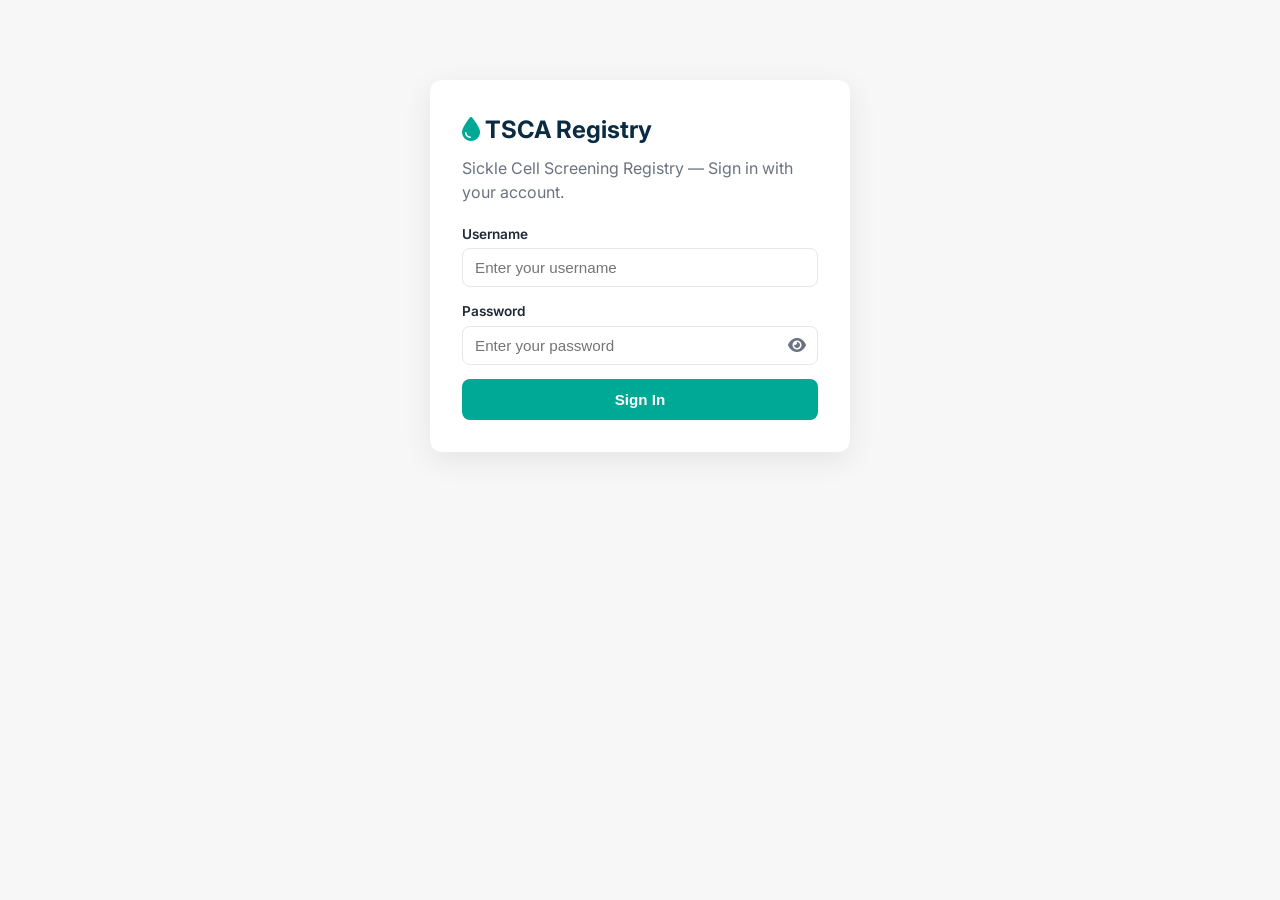
<file: registry-admin.html>
<!doctype html>
<html lang="en">
<head>
  <meta charset="utf-8">
  <meta name="viewport" content="width=device-width, initial-scale=1">
  <title>TSCA Sickle Cell Screening Registry</title>
  <link rel="icon" href="images/logo.jpg" type="image/jpeg">
  <link href="https://fonts.googleapis.com/css2?family=Inter:wght@300;400;500;600;700;900&display=swap" rel="stylesheet">
  <link rel="stylesheet" href="https://cdnjs.cloudflare.com/ajax/libs/font-awesome/6.4.0/css/all.min.css">
  <link rel="stylesheet" href="css/registry.css">
</head>
<body>
  <!-- Auth Screen -->
  <div id="authScreen">
    <div class="auth-card">
      <h2><i class="fa-solid fa-droplet" style="color:var(--reg-accent)"></i> TSCA Registry</h2>
      <p>Sickle Cell Screening Registry — Sign in with your account.</p>
      <form id="authForm">
        <div class="form-group" style="margin-bottom:14px">
          <label>Username</label>
          <input id="authUsername" type="text" placeholder="Enter your username" required autocomplete="username">
        </div>
        <div class="form-group" style="margin-bottom:14px">
          <label>Password</label>
          <div class="pw-wrap">
            <input id="authPassword" type="password" placeholder="Enter your password" required autocomplete="current-password">
            <button type="button" class="pw-toggle" onclick="togglePw(document.getElementById('authPassword'),this)"><i class="fa-solid fa-eye"></i></button>
          </div>
        </div>
        <button type="submit" class="btn-primary" style="width:100%">Sign In</button>
      </form>
      <div id="authStatus" class="reg-alert reg-alert-error hidden" style="margin-top:12px"></div>
    </div>
  </div>

  <!-- App Shell -->
  <div id="appShell" class="reg-shell hidden">
    <header class="reg-header">
      <div class="reg-header-inner">
        <h1><i class="fa-solid fa-droplet"></i> TSCA Screening Registry</h1>
        <nav class="reg-header-nav">
          <button data-nav="dashboard" class="active"><i class="fa-solid fa-gauge"></i> Dashboard</button>
          <button data-nav="participants"><i class="fa-solid fa-users"></i> Participants</button>
          <button data-nav="register"><i class="fa-solid fa-user-plus"></i> Register</button>
          <button data-nav="screening"><i class="fa-solid fa-flask"></i> Screening</button>
          <button data-nav="events"><i class="fa-solid fa-calendar"></i> Events</button>
          <button data-nav="reports"><i class="fa-solid fa-chart-bar"></i> Reports</button>
          <button data-nav="pending-review" data-min-role="SUPERVISOR"><i class="fa-solid fa-clipboard-check"></i> Reviews</button>
          <button data-nav="admin-users" data-min-role="ADMINISTRATOR"><i class="fa-solid fa-user-shield"></i> Users</button>
          <button data-nav="registrations" data-min-role="ADMINISTRATOR"><i class="fa-solid fa-clipboard-list"></i> Registrations</button>
          <button data-nav="screening-requests" data-min-role="ADMINISTRATOR"><i class="fa-solid fa-calendar-check"></i> Screening Requests</button>
        </nav>
        <div class="reg-header-right">
          <span id="offlineIndicator" class="reg-offline-badge hidden" title="Offline mode - changes will sync when back online"><i class="fa-solid fa-wifi-slash"></i> Offline</span>
          <span id="queueIndicator" class="reg-queue-badge hidden" title="Pending offline submissions"></span>
          <span id="roleIndicator" class="reg-role-badge"></span>
          <span id="userBadge" class="reg-user-badge"></span>
          <button class="btn-logout" onclick="window.__regLogout()" title="Logout"><i class="fa-solid fa-right-from-bracket"></i> Logout</button>
        </div>
      </div>
    </header>
    <main class="reg-main">
      <div id="mainContent"></div>
    </main>
  </div>

  <script src="config.js"></script>
  <script src="js/registry.js" defer></script>
  <script>
    if ('serviceWorker' in navigator) {
      navigator.serviceWorker.register('/sw.js').then(reg => {
        console.log('SW registered:', reg.scope);
      }).catch(err => console.log('SW registration failed:', err));
    }
  </script>
</body>
</html>
</file>
<file: css/registry.css>
/* TSCA Sickle Cell Screening Registry */

/* === Base === */
:root {
  --reg-primary: #0A2B42;
  --reg-accent: #00A896;
  --reg-bg: #f7f7f7;
  --reg-card: #fff;
  --reg-text: #1F2937;
  --reg-muted: #6B7280;
  --reg-border: #e5e7eb;
  --reg-success: #166534;
  --reg-success-bg: #dcfce7;
  --reg-error: #991b1b;
  --reg-error-bg: #fee2e2;
  --reg-warning: #92400e;
  --reg-warning-bg: #fef3c7;
  --reg-info: #1e40af;
  --reg-info-bg: #dbeafe;
  --reg-radius: 12px;
}

* { box-sizing: border-box; }

body {
  margin: 0;
  font-family: 'Inter', system-ui, -apple-system, sans-serif;
  background: var(--reg-bg);
  color: var(--reg-text);
  line-height: 1.5;
  -webkit-text-size-adjust: 100%;
}

/* === Shell === */
.reg-shell { min-height: 100vh; }
.reg-header {
  background: var(--reg-primary);
  color: #fff;
  padding: 14px 16px;
  position: sticky;
  top: 0;
  z-index: 100;
}
.reg-header-inner {
  max-width: 1200px;
  margin: 0 auto;
  display: flex;
  align-items: center;
  justify-content: space-between;
  flex-wrap: wrap;
  gap: 10px;
}
.reg-header h1 { margin: 0; font-size: 1.1rem; font-weight: 700; }
.reg-header-nav { display: flex; gap: 8px; flex-wrap: wrap; }
.reg-header-nav button, .reg-header-nav a {
  background: transparent;
  border: 1px solid rgba(255,255,255,.3);
  color: #fff;
  padding: 8px 14px;
  border-radius: 8px;
  font-size: .85rem;
  cursor: pointer;
  text-decoration: none;
  transition: all .2s;
}
.reg-header-nav button:hover, .reg-header-nav a:hover {
  background: var(--reg-accent);
  border-color: var(--reg-accent);
}
.reg-header-nav .active { background: var(--reg-accent); border-color: var(--reg-accent); }
.reg-user-badge {
  font-size: .8rem;
  opacity: .8;
  margin-left: auto;
}

.reg-main { max-width: 1200px; margin: 0 auto; padding: 20px 16px; }

/* === Auth Card === */
.auth-card {
  max-width: 420px;
  margin: 80px auto;
  background: var(--reg-card);
  border-radius: var(--reg-radius);
  box-shadow: 0 8px 30px rgba(0,0,0,.08);
  padding: 32px;
}
.auth-card h2 { margin: 0 0 8px; color: var(--reg-primary); }
.auth-card p { color: var(--reg-muted); margin: 0 0 20px; }

/* === Cards & Panels === */
.reg-card {
  background: var(--reg-card);
  border-radius: var(--reg-radius);
  box-shadow: 0 4px 20px rgba(0,0,0,.06);
  padding: 20px;
  margin-bottom: 16px;
}
.reg-card h2 { margin: 0 0 12px; font-size: 1.1rem; color: var(--reg-primary); }
.reg-card h3 { margin: 0 0 8px; font-size: 1rem; color: var(--reg-primary); }

/* === Stats Grid === */
.stat-grid {
  display: grid;
  grid-template-columns: repeat(auto-fit, minmax(140px, 1fr));
  gap: 12px;
}
.stat-box {
  padding: 16px;
  border: 1px solid var(--reg-border);
  border-radius: var(--reg-radius);
  text-align: center;
}
.stat-box strong { display: block; font-size: 1.8rem; color: var(--reg-primary); }
.stat-box span { font-size: .85rem; color: var(--reg-muted); }

/* === Action Buttons === */
.action-grid {
  display: grid;
  grid-template-columns: repeat(auto-fit, minmax(180px, 1fr));
  gap: 12px;
}
.action-btn-reg {
  display: flex;
  align-items: center;
  gap: 10px;
  padding: 16px;
  background: var(--reg-card);
  border: 2px solid var(--reg-border);
  border-radius: var(--reg-radius);
  cursor: pointer;
  transition: all .2s;
  text-decoration: none;
  color: var(--reg-text);
  font-size: .95rem;
  font-weight: 600;
}
.action-btn-reg:hover {
  border-color: var(--reg-accent);
  background: #f0fdf9;
}
.action-btn-reg i { font-size: 1.4rem; color: var(--reg-accent); }

/* === Forms === */
.form-grid {
  display: grid;
  grid-template-columns: 1fr 1fr;
  gap: 14px;
}
.form-group { display: flex; flex-direction: column; }
.form-group.full { grid-column: 1 / -1; }
.form-group label {
  font-size: .85rem;
  font-weight: 600;
  margin-bottom: 4px;
  color: var(--reg-text);
}
.form-group label .required { color: var(--reg-error); }
.form-group input, .form-group select, .form-group textarea {
  padding: 10px 12px;
  border: 1px solid var(--reg-border);
  border-radius: 8px;
  font-size: .95rem;
  transition: border .2s;
  width: 100%;
}
.form-group input:focus, .form-group select:focus, .form-group textarea:focus {
  outline: none;
  border-color: var(--reg-accent);
  box-shadow: 0 0 0 3px rgba(0,168,150,.15);
}
.form-group textarea { min-height: 80px; resize: vertical; }
.form-actions { display: flex; gap: 10px; flex-wrap: wrap; margin-top: 16px; }
.guardian-fields { display: none; }
.guardian-fields.show { display: grid; }

.btn-primary {
  padding: 12px 24px;
  background: var(--reg-accent);
  color: #fff;
  border: none;
  border-radius: 8px;
  font-size: .95rem;
  font-weight: 600;
  cursor: pointer;
  transition: all .2s;
}
.btn-primary:hover { background: #008f80; }
.btn-primary:disabled { opacity: .6; cursor: not-allowed; }
.btn-secondary {
  padding: 12px 24px;
  background: transparent;
  color: var(--reg-primary);
  border: 2px solid var(--reg-border);
  border-radius: 8px;
  font-size: .95rem;
  font-weight: 600;
  cursor: pointer;
  transition: all .2s;
}
.btn-secondary:hover { border-color: var(--reg-primary); }

/* === Toolbar === */
.toolbar {
  display: flex;
  gap: 10px;
  flex-wrap: wrap;
  margin-bottom: 16px;
}
.toolbar input, .toolbar select {
  padding: 10px 12px;
  border: 1px solid var(--reg-border);
  border-radius: 8px;
  font-size: .9rem;
  flex: 1;
  min-width: 160px;
}
.toolbar button {
  padding: 10px 16px;
  background: var(--reg-primary);
  color: #fff;
  border: none;
  border-radius: 8px;
  cursor: pointer;
  font-size: .9rem;
  font-weight: 600;
}

/* === Desktop Table === */
.table-wrap { overflow-x: auto; -webkit-overflow-scrolling: touch; }
.data-table { width: 100%; border-collapse: collapse; min-width: 700px; }
.data-table th, .data-table td {
  padding: 10px 12px;
  border-bottom: 1px solid var(--reg-border);
  text-align: left;
  font-size: .9rem;
}
.data-table th {
  background: #f8fafc;
  color: #334155;
  font-weight: 600;
  position: sticky;
  top: 0;
}
.data-table tr:hover { background: #f9fafb; }

/* === Mobile Cards (shown instead of table on small screens) === */
.mobile-cards { display: none; }
.record-card {
  background: var(--reg-card);
  border: 1px solid var(--reg-border);
  border-radius: var(--reg-radius);
  padding: 16px;
  margin-bottom: 12px;
}
.record-card .card-header {
  display: flex;
  justify-content: space-between;
  align-items: flex-start;
  margin-bottom: 8px;
}
.record-card .card-id {
  font-weight: 700;
  color: var(--reg-primary);
  font-size: .9rem;
  word-break: break-all;
}
.record-card .card-name {
  font-size: 1.05rem;
  font-weight: 600;
  margin: 4px 0;
}
.record-card .card-meta {
  display: grid;
  grid-template-columns: 1fr 1fr;
  gap: 4px 12px;
  font-size: .85rem;
  color: var(--reg-muted);
  margin: 8px 0;
}
.record-card .card-meta span { display: flex; align-items: center; gap: 4px; }
.record-card .card-actions { margin-top: 10px; display: flex; gap: 8px; flex-wrap: wrap; }

/* === Status Badges === */
.badge {
  display: inline-block;
  padding: 3px 10px;
  border-radius: 999px;
  font-size: .75rem;
  font-weight: 600;
}
.badge-active { background: var(--reg-success-bg); color: var(--reg-success); }
.badge-inactive { background: var(--reg-error-bg); color: var(--reg-error); }
.badge-pending { background: var(--reg-warning-bg); color: var(--reg-warning); }
.badge-completed { background: var(--reg-success-bg); color: var(--reg-success); }
.badge-male { background: var(--reg-info-bg); color: var(--reg-info); }
.badge-female { background: #fce7f3; color: #9d174d; }
.badge-minor { background: var(--reg-warning-bg); color: var(--reg-warning); }
.badge-result-reactive { background: var(--reg-error-bg); color: var(--reg-error); }
.badge-result-as { background: var(--reg-warning-bg); color: var(--reg-warning); }
.badge-result-aa { background: var(--reg-success-bg); color: var(--reg-success); }
.badge-result-ss { background: #e0e7ff; color: #3730a3; }
.badge-referral { background: #fee2e2; color: #991b1b; }
.badge-confirmed { background: #dbeafe; color: #1e40af; }
.badge-cancelled { background: #f3f4f6; color: #6b7280; }

/* === Participant Profile === */
.profile-header { display: flex; align-items: center; gap: 16px; flex-wrap: wrap; margin-bottom: 16px; }
.profile-avatar {
  width: 60px; height: 60px;
  border-radius: 50%;
  background: var(--reg-accent);
  color: #fff;
  display: flex; align-items: center; justify-content: center;
  font-size: 1.5rem; font-weight: 700;
  flex-shrink: 0;
}
.profile-info h2 { margin: 0; font-size: 1.3rem; color: var(--reg-primary); }
.profile-info .tsca-id { font-size: .85rem; color: var(--reg-muted); }
.profile-grid {
  display: grid;
  grid-template-columns: repeat(auto-fit, minmax(200px, 1fr));
  gap: 12px;
}
.profile-field label { font-size: .8rem; color: var(--reg-muted); display: block; margin-bottom: 2px; }
.profile-field span { font-weight: 600; }

/* === Timeline === */
.timeline { position: relative; padding-left: 24px; }
.timeline::before {
  content: '';
  position: absolute;
  left: 8px;
  top: 0;
  bottom: 0;
  width: 2px;
  background: var(--reg-border);
}
.timeline-item { position: relative; margin-bottom: 20px; }
.timeline-item::before {
  content: '';
  position: absolute;
  left: -20px;
  top: 6px;
  width: 12px;
  height: 12px;
  border-radius: 50%;
  background: var(--reg-accent);
  border: 2px solid var(--reg-card);
}
.timeline-item .tl-date { font-size: .8rem; color: var(--reg-muted); margin-bottom: 4px; }
.timeline-item .tl-content {
  background: var(--reg-card);
  border: 1px solid var(--reg-border);
  border-radius: 8px;
  padding: 12px;
}
.timeline-item .tl-content h4 { margin: 0 0 4px; font-size: .95rem; }
.timeline-item .tl-content p { margin: 0; font-size: .85rem; color: var(--reg-muted); }

/* === Alerts === */
.reg-alert {
  padding: 12px 16px;
  border-radius: 8px;
  margin-bottom: 12px;
  font-size: .9rem;
}
.reg-alert-success { background: var(--reg-success-bg); color: var(--reg-success); }
.reg-alert-error { background: var(--reg-error-bg); color: var(--reg-error); }
.reg-alert-info { background: var(--reg-info-bg); color: var(--reg-info); }
.reg-alert-warning { background: var(--reg-warning-bg); color: var(--reg-warning); }

/* === Loading === */
.reg-loading { text-align: center; padding: 40px; color: var(--reg-muted); }
.reg-loading::after { content: ''; display: inline-block; width: 20px; height: 20px; border: 2px solid var(--reg-border); border-top-color: var(--reg-accent); border-radius: 50%; animation: spin .6s linear infinite; margin-left: 8px; vertical-align: middle; }
@keyframes spin { to { transform: rotate(360deg); } }

/* === Empty State === */
.empty-state { text-align: center; padding: 40px 20px; color: var(--reg-muted); }
.empty-state i { font-size: 2.5rem; margin-bottom: 12px; display: block; opacity: .4; }

/* === Pagination === */
.pagination {
  display: flex;
  justify-content: center;
  align-items: center;
  gap: 8px;
  margin-top: 16px;
  flex-wrap: wrap;
}
.pagination button {
  padding: 8px 14px;
  border: 1px solid var(--reg-border);
  background: var(--reg-card);
  border-radius: 6px;
  cursor: pointer;
  font-size: .85rem;
}
.pagination button:hover { border-color: var(--reg-accent); }
.pagination button.active { background: var(--reg-accent); color: #fff; border-color: var(--reg-accent); }
.pagination button:disabled { opacity: .4; cursor: not-allowed; }
.pagination span { font-size: .85rem; color: var(--reg-muted); }

/* === Section Header === */
.section-header {
  display: flex;
  justify-content: space-between;
  align-items: center;
  flex-wrap: wrap;
  gap: 10px;
  margin-bottom: 16px;
}

/* === Tabs === */
.reg-tabs {
  display: flex;
  gap: 4px;
  border-bottom: 2px solid var(--reg-border);
  margin-bottom: 16px;
  overflow-x: auto;
  -webkit-overflow-scrolling: touch;
}
.reg-tab {
  padding: 10px 16px;
  background: transparent;
  border: none;
  cursor: pointer;
  font-size: .9rem;
  font-weight: 600;
  color: var(--reg-muted);
  border-bottom: 2px solid transparent;
  margin-bottom: -2px;
  white-space: nowrap;
  transition: all .2s;
}
.reg-tab:hover { color: var(--reg-primary); }
.reg-tab.active { color: var(--reg-accent); border-bottom-color: var(--reg-accent); }

/* === Hidden utility === */
.hidden { display: none !important; }

/* === Responsive: Tablet === */
@media (max-width: 768px) {
  .form-grid { grid-template-columns: 1fr; }
  .stat-grid { grid-template-columns: repeat(2, 1fr); }
  .action-grid { grid-template-columns: 1fr 1fr; }
}

/* === Responsive: Mobile === */
@media (max-width: 600px) {
  .reg-header-nav { width: 100%; }
  .reg-header-nav button { flex: 1; font-size: .8rem; padding: 8px 6px; }
  .table-wrap { display: none; }
  .mobile-cards { display: block; }
  .stat-grid { grid-template-columns: 1fr 1fr; }
  .stat-box strong { font-size: 1.4rem; }
  .action-grid { grid-template-columns: 1fr; }
  .toolbar { flex-direction: column; }
  .toolbar input, .toolbar select { min-width: 0; }
  .reg-main { padding: 12px; }
  .reg-card { padding: 14px; }
  .profile-header { flex-direction: column; text-align: center; }
  .form-group input, .form-group select, .form-group textarea {
    font-size: 16px; /* Prevent zoom on iOS */
  }
  .section-header { flex-direction: column; align-items: flex-start; }
  .section-header > div { display: flex; flex-wrap: wrap; gap: 8px; width: 100%; }
  .section-header > div > a,
  .section-header > div > button { flex: 1 1 100%; text-align: center; margin-right: 0 !important; }
}

@media (max-width: 375px) {
  .stat-grid { grid-template-columns: 1fr; }
  .record-card .card-meta { grid-template-columns: 1fr; }
}

/* === Password Toggle === */
.pw-wrap {
  position: relative;
  display: flex;
  align-items: center;
}
.pw-wrap input {
  width: 100%;
  padding-right: 40px;
}
.pw-toggle {
  position: absolute;
  right: 8px;
  background: none;
  border: none;
  cursor: pointer;
  color: var(--reg-muted);
  font-size: 1rem;
  padding: 4px;
  line-height: 1;
  z-index: 2;
}
.pw-toggle:hover { color: var(--reg-text); }

/* === Auth & Role UI === */
.reg-header-right {
  display: flex;
  align-items: center;
  gap: 10px;
}
.reg-role-badge {
  font-size: 0.75rem;
  font-weight: 600;
  padding: 3px 10px;
  border-radius: 999px;
  background: var(--reg-info-bg);
  color: var(--reg-info);
  text-transform: uppercase;
  letter-spacing: 0.04em;
}
.reg-offline-badge {
  font-size: 0.75rem;
  font-weight: 600;
  padding: 3px 10px;
  border-radius: 999px;
  background: #fef3c7;
  color: #92400e;
  animation: pulse-offline 2s ease-in-out infinite;
}
.reg-queue-badge {
  font-size: 0.75rem;
  font-weight: 600;
  padding: 3px 10px;
  border-radius: 999px;
  background: #dbeafe;
  color: #1e40af;
}
@keyframes pulse-offline {
  0%, 100% { opacity: 1; }
  50% { opacity: 0.6; }
}
.btn-logout {
  background: none;
  border: 1px solid var(--reg-border);
  color: var(--reg-muted);
  padding: 5px 12px;
  border-radius: 6px;
  cursor: pointer;
  font-size: 0.8rem;
  display: flex;
  align-items: center;
  gap: 5px;
  transition: all 0.2s;
}
.btn-logout:hover {
  border-color: var(--reg-error);
  color: var(--reg-error);
  background: var(--reg-error-bg);
}
.badge-admin { background: #fef3c7; color: #92400e; }
.badge-supervisor { background: #dbeafe; color: #1e40af; }
.badge-data-entry { background: #dcfce7; color: #166534; }
.badge-active { background: #dcfce7; color: #166534; }
.badge-inactive { background: #fee2e2; color: #991b1b; }
.badge-DISABLED { background: #fee2e2; color: #991b1b; }
@media (max-width: 768px) {
  .reg-header-right { gap: 6px; }
  .btn-logout span { display: none; }
}
</file>
